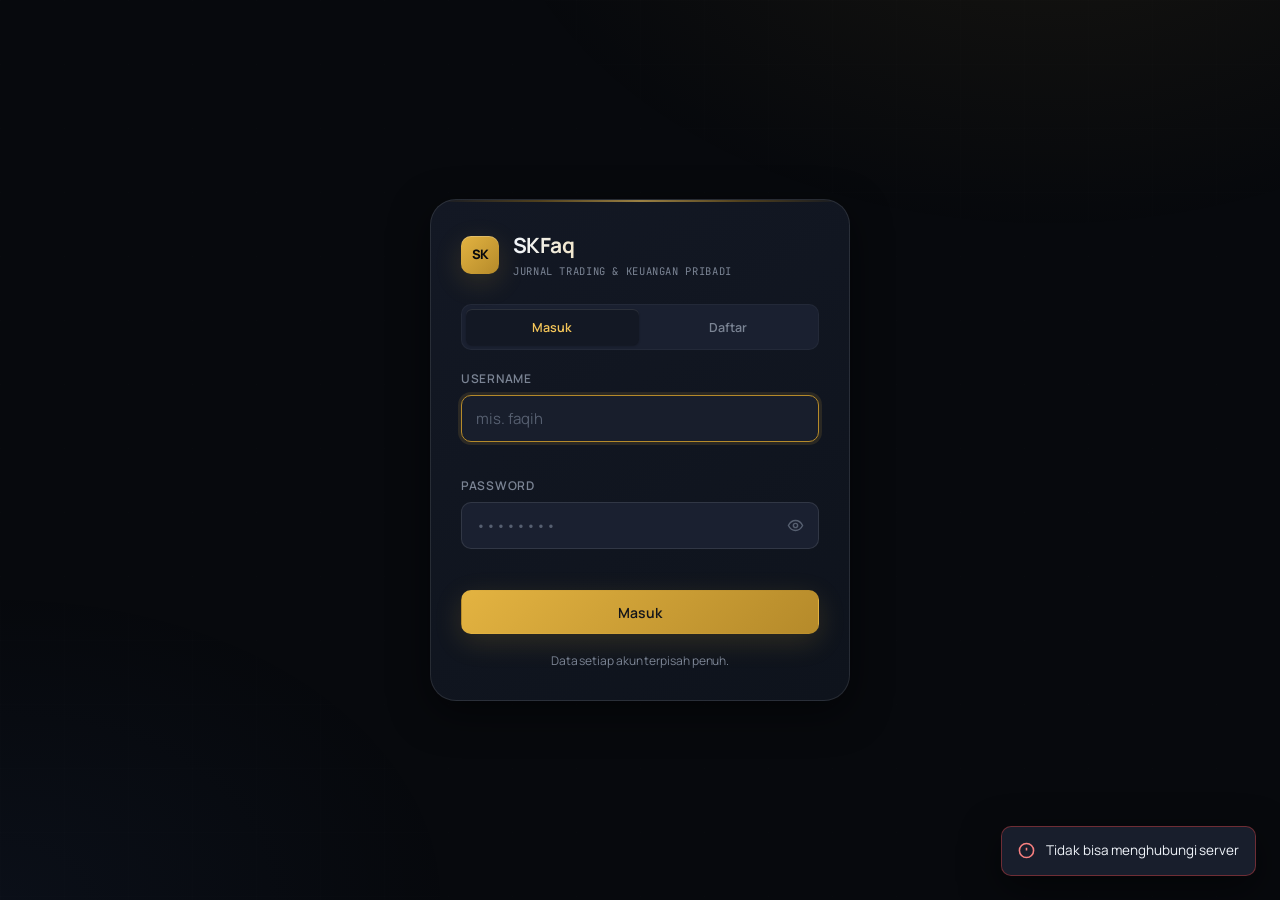
<file: pages/login.html>
<!DOCTYPE html>
<html lang="id">
<head>
<meta charset="UTF-8">
<meta name="viewport" content="width=device-width, initial-scale=1.0, viewport-fit=cover">
<meta name="theme-color" content="#0a0d14">
<title>SKFaq · Masuk</title>
<link rel="preconnect" href="https://fonts.googleapis.com">
<link rel="preconnect" href="https://fonts.gstatic.com" crossorigin>
<link href="https://fonts.googleapis.com/css2?family=Manrope:wght@400;500;600;700;800&family=JetBrains+Mono:wght@400;500;600;700&display=swap" rel="stylesheet">
<link rel="stylesheet" href="./app.css">
</head>
<body>

<div class="auth-wrap">
  <div class="auth-card">
    <div class="auth-head">
      <div class="brand-mark" aria-hidden="true">SK</div>
      <div>
        <div class="auth-title">SKFaq</div>
        <div class="auth-sub">Jurnal Trading &amp; Keuangan Pribadi</div>
      </div>
    </div>

    <div class="holiday-banner" id="setupBanner" style="display:none;margin:0 0 18px;color:var(--gold-bright);background:var(--gold-glow);border-color:var(--gold-deep)">
      <svg width="16" height="16" viewBox="0 0 24 24" fill="none" stroke="currentColor" stroke-width="2" aria-hidden="true">
        <circle cx="12" cy="12" r="10"/><path d="M12 16v-4M12 8h.01"/>
      </svg>
      <span>Belum ada akun di sistem ini. Akun pertama yang didaftarkan menjadi <strong>admin</strong> dan mewarisi seluruh data yang sudah ada.</span>
    </div>

    <div class="tabs" id="authTabs" role="group" aria-label="Pilih aksi" style="margin-bottom:20px">
      <button class="tab active" data-auth="login" type="button" style="flex:1">Masuk</button>
      <button class="tab" data-auth="register" type="button" style="flex:1">Daftar</button>
    </div>

    <form id="authForm" novalidate>
      <div class="field" style="margin-bottom:14px">
        <label for="aUser">Username</label>
        <input class="input" type="text" id="aUser" autocomplete="username" autocapitalize="none"
               spellcheck="false" placeholder="mis. faqih" style="font-family:'Manrope',sans-serif;font-size:15px">
        <span class="field-hint" id="hUser"></span>
      </div>

      <div class="field" style="margin-bottom:14px">
        <label for="aPass">Password</label>
        <div class="input-wrap">
          <input class="input" type="password" id="aPass" autocomplete="current-password"
                 placeholder="••••••••" style="font-family:'Manrope',sans-serif;font-size:15px;padding-right:46px">
          <button type="button" class="pass-toggle" id="passToggle" aria-label="Tampilkan password">
            <svg width="17" height="17" viewBox="0 0 24 24" fill="none" stroke="currentColor" stroke-width="2" aria-hidden="true">
              <path d="M2 12s3.5-7 10-7 10 7 10 7-3.5 7-10 7-10-7-10-7z"/><circle cx="12" cy="12" r="3"/>
            </svg>
          </button>
        </div>
        <span class="field-hint" id="hPass"></span>
      </div>

      <div class="field" id="confirmWrap" style="display:none;margin-bottom:14px">
        <label for="aPass2">Ulangi Password</label>
        <input class="input" type="password" id="aPass2" autocomplete="new-password"
               placeholder="••••••••" style="font-family:'Manrope',sans-serif;font-size:15px">
        <span class="field-hint" id="hPass2"></span>
      </div>

      <button class="btn btn-primary" id="authSubmit" type="submit" style="width:100%;margin-top:6px">
        <span class="spinner" aria-hidden="true"></span><span class="btn-label">Masuk</span>
      </button>
    </form>

    <p class="auth-foot" id="authFoot">Data setiap akun terpisah penuh.</p>
  </div>
</div>

<div class="toasts" id="toasts" role="status" aria-live="polite"></div>

<script>
(function () {
  'use strict';

  const WORKER_URL = 'https://worker-bot.jihadwajib68.workers.dev';
  const API_BASE = (function () {
    try {
      if (location.protocol === 'file:' || !location.host) return WORKER_URL;
      return location.host === new URL(WORKER_URL).host ? '' : WORKER_URL;
    } catch (e) { return WORKER_URL; }
  })();

  const TOKEN_KEY = 'skfaq_token';
  const USER_KEY = 'skfaq_user';
  const $ = (id) => document.getElementById(id);
  let mode = 'login';

  const ICONS = {
    success: '<polyline points="20 6 9 17 4 12"/>',
    error: '<circle cx="12" cy="12" r="10"/><path d="M12 8v4M12 16h.01"/>',
    info: '<circle cx="12" cy="12" r="10"/><path d="M12 16v-4M12 8h.01"/>'
  };

  function escapeHtml(s) {
    return String(s == null ? '' : s).replace(/[&<>"']/g, (c) => (
      { '&': '&amp;', '<': '&lt;', '>': '&gt;', '"': '&quot;', "'": '&#39;' }[c]
    ));
  }

  function toast(msg, type) {
    const kind = type || 'info';
    const el = document.createElement('div');
    el.className = 'toast ' + kind;
    el.innerHTML = '<svg class="toast-icon" width="17" height="17" viewBox="0 0 24 24" fill="none" stroke="currentColor" stroke-width="2.2" aria-hidden="true">' +
      ICONS[kind] + '</svg><span>' + escapeHtml(msg) + '</span>';
    $('toasts').appendChild(el);
    setTimeout(() => { el.classList.add('out'); setTimeout(() => el.remove(), 260); }, 4000);
  }

  async function api(path, body) {
    const res = await fetch(API_BASE + path, {
      method: body ? 'POST' : 'GET',
      cache: 'no-store',
      headers: body ? { 'Content-Type': 'application/json' } : undefined,
      body: body ? JSON.stringify(body) : undefined
    });
    let data = null;
    try { data = await res.json(); } catch (e) { /* noop */ }
    if (!res.ok || (data && data.ok === false)) {
      throw new Error((data && data.error) || ('HTTP ' + res.status));
    }
    return data;
  }

  function setMode(next) {
    mode = next;
    document.querySelectorAll('.tab[data-auth]').forEach((t) => {
      t.classList.toggle('active', t.dataset.auth === next);
    });
    $('confirmWrap').style.display = next === 'register' ? 'flex' : 'none';
    $('authSubmit').querySelector('.btn-label').textContent = next === 'register' ? 'Daftar' : 'Masuk';
    $('aPass').autocomplete = next === 'register' ? 'new-password' : 'current-password';
    $('hPass').textContent = next === 'register' ? 'Minimal 8 karakter.' : '';
    $('hUser').textContent = next === 'register' ? '3–32 karakter: huruf, angka, titik, _ atau -' : '';
    $('authFoot').textContent = next === 'register'
      ? 'Akun baru dimulai dengan data kosong.'
      : 'Data setiap akun terpisah penuh.';
  }

  document.querySelectorAll('.tab[data-auth]').forEach((tab) => {
    tab.addEventListener('click', () => setMode(tab.dataset.auth));
  });

  $('passToggle').addEventListener('click', () => {
    const f = $('aPass');
    f.type = f.type === 'password' ? 'text' : 'password';
    $('passToggle').classList.toggle('on', f.type === 'text');
  });

  $('authForm').addEventListener('submit', async (ev) => {
    ev.preventDefault();

    const username = $('aUser').value.trim().toLowerCase();
    const password = $('aPass').value;

    if (!username) { toast('Username wajib diisi', 'error'); $('aUser').focus(); return; }
    if (!password) { toast('Password wajib diisi', 'error'); $('aPass').focus(); return; }

    if (mode === 'register') {
      if (password.length < 8) { toast('Password minimal 8 karakter', 'error'); $('aPass').focus(); return; }
      if (password !== $('aPass2').value) { toast('Ulangi password belum sama', 'error'); $('aPass2').focus(); return; }
    }

    const btn = $('authSubmit');
    btn.classList.add('loading');
    btn.disabled = true;

    try {
      const path = mode === 'register' ? '/api/auth/register' : '/api/auth/login';
      const data = await api(path, { username, password });

      localStorage.setItem(TOKEN_KEY, data.token);
      localStorage.setItem(USER_KEY, JSON.stringify(data.user));

      if (data.inherited_data) {
        toast('Akun admin dibuat — data lama menjadi milik akun ini', 'success');
      } else {
        toast(mode === 'register' ? 'Akun dibuat, selamat datang' : 'Berhasil masuk', 'success');
      }
      setTimeout(() => location.replace('./index.html'), 600);
    } catch (e) {
      toast(e.message, 'error');
      btn.classList.remove('loading');
      btn.disabled = false;
    }
  });

  // ── Inisialisasi ──
  if (new URLSearchParams(location.search).get('expired')) {
    toast('Sesi berakhir, silakan masuk lagi', 'info');
  }

  api('/api/auth/status').then((d) => {
    if (d && d.needs_setup) {
      $('setupBanner').style.display = 'flex';
      setMode('register');
    }
  }).catch(() => {
    toast('Tidak bisa menghubungi server', 'error');
  });

  $('aUser').focus();
})();
</script>
</body>
</html>
</file>
<file: pages/app.css>
/* SKFaq — stylesheet bersama (jurnal + keuangan) */

  /* ╔══════════════════════════════════════════════════════════╗
     ║  SKFaq — Jurnal Trading Harian                            ║
     ║  Input saldo awal → saldo akhir, per hari kerja           ║
     ╚══════════════════════════════════════════════════════════╝ */

  :root {
    --void: #07090d;
    --bg-base: #0a0d14;
    --bg-elevated: #0e131c;
    --bg-card: #131824;
    --bg-card-hover: #181e2c;
    --bg-input: #1a2030;
    --bg-glass: rgba(19, 24, 36, 0.78);

    --line-faint: rgba(255, 255, 255, 0.04);
    --line-subtle: rgba(255, 255, 255, 0.07);
    --line-base: rgba(255, 255, 255, 0.1);
    --line-strong: rgba(255, 255, 255, 0.16);

    --text-primary: #f0f4fa;
    --text-secondary: #a6aebd;
    --text-tertiary: #7b8494;
    --text-faint: #565f70;

    --gold: #e3b341;
    --gold-bright: #f5c659;
    --gold-dim: #b58a2a;
    --gold-deep: #7a5c1a;
    --gold-glow: rgba(227, 179, 65, 0.18);

    --signature: #6f9cf2;
    --signature-glow: rgba(91, 141, 239, 0.16);

    --green: #10b981;
    --green-bright: #3ddba2;
    --green-bg: rgba(16, 185, 129, 0.12);
    --red: #ef4444;
    --red-bright: #f98080;
    --red-bg: rgba(239, 68, 68, 0.12);
    --amber: #fbbf24;
    --amber-bg: rgba(245, 158, 11, 0.12);
    --violet: #b49cfb;
    --violet-bg: rgba(167, 139, 250, 0.12);

    --shadow-sm: 0 1px 2px rgba(0, 0, 0, .3);
    --shadow-md: 0 4px 14px rgba(0, 0, 0, .4);
    --shadow-lg: 0 12px 38px rgba(0, 0, 0, .5);
    --shadow-gold: 0 8px 28px rgba(227, 179, 65, .16);

    --r-xs: 6px; --r-sm: 10px; --r-md: 14px; --r-lg: 20px; --r-xl: 26px; --r-full: 9999px;

    --ease-out-expo: cubic-bezier(.16, 1, .3, 1);
    --ease-out-quart: cubic-bezier(.25, 1, .5, 1);
    --ease-spring: cubic-bezier(.34, 1.4, .64, 1);
  }

  * { box-sizing: border-box; margin: 0; padding: 0; }
  html { scroll-behavior: smooth; -webkit-text-size-adjust: 100%; }

  body {
    background: var(--void);
    color: var(--text-primary);
    font-family: 'Manrope', system-ui, -apple-system, sans-serif;
    font-size: 16px;
    line-height: 1.5;
    min-height: 100vh;
    overflow-x: hidden;
    -webkit-font-smoothing: antialiased;
    letter-spacing: -.005em;
  }

  body::before {
    content: ''; position: fixed; inset: 0; z-index: 0; pointer-events: none;
    background:
      radial-gradient(ellipse 1100px 760px at 82% -18%, rgba(227,179,65,.08), transparent 52%),
      radial-gradient(ellipse 880px 600px at 0% 100%, rgba(91,141,239,.05), transparent 52%);
    animation: ambient 22s ease-in-out infinite;
  }
  @keyframes ambient {
    0%, 100% { opacity: 1; transform: translate(0,0); }
    50% { opacity: .86; transform: translate(18px,-10px); }
  }
  body::after {
    content: ''; position: fixed; inset: 0; z-index: 0; pointer-events: none; opacity: .55;
    background-image:
      linear-gradient(rgba(255,255,255,.012) 1px, transparent 1px),
      linear-gradient(90deg, rgba(255,255,255,.012) 1px, transparent 1px);
    background-size: 64px 64px;
  }

  .app { position: relative; z-index: 1; min-height: 100vh; display: flex; flex-direction: column; }

  /* ═══ FOCUS / A11Y ═══ */
  :focus-visible {
    outline: 2px solid var(--gold-bright);
    outline-offset: 2px;
    border-radius: var(--r-xs);
  }
  .sr-only {
    position: absolute; width: 1px; height: 1px; padding: 0; margin: -1px;
    overflow: hidden; clip: rect(0,0,0,0); white-space: nowrap; border: 0;
  }

  /* ═══ NAV ═══ */
  .nav {
    background: var(--bg-glass);
    backdrop-filter: blur(20px) saturate(180%);
    -webkit-backdrop-filter: blur(20px) saturate(180%);
    border-bottom: 1px solid var(--line-base);
    padding: 14px 32px;
    display: flex; align-items: center; justify-content: space-between; gap: 12px;
    position: sticky; top: 0; z-index: 60;
  }
  .brand { display: flex; align-items: center; gap: 13px; }
  .brand-mark {
    width: 38px; height: 38px; display: grid; place-items: center;
    background: linear-gradient(135deg, var(--gold) 0%, var(--gold-dim) 100%);
    border-radius: var(--r-sm); font-weight: 800; font-size: 13px; color: var(--void);
    letter-spacing: -.04em; box-shadow: var(--shadow-gold), inset 0 1px 0 rgba(255,255,255,.22);
    transition: transform .4s var(--ease-spring);
  }
  .brand:hover .brand-mark { transform: rotate(-8deg) scale(1.05); }
  .brand-text { display: flex; flex-direction: column; line-height: 1.15; }
  .brand-name {
    font-size: 17px; font-weight: 700; letter-spacing: -.02em;
    background: linear-gradient(90deg, var(--text-primary), var(--gold-bright));
    -webkit-background-clip: text; background-clip: text; -webkit-text-fill-color: transparent;
  }
  .brand-tag {
    font-family: 'JetBrains Mono', monospace; font-size: 10px; font-weight: 500;
    color: var(--text-tertiary); letter-spacing: .1em; text-transform: uppercase;
  }
  .nav-right { display: flex; align-items: center; gap: 10px; }

  .status-pill {
    display: inline-flex; align-items: center; gap: 8px;
    padding: 8px 14px; border-radius: var(--r-full);
    font-family: 'JetBrains Mono', monospace; font-size: 11px; font-weight: 600;
    border: 1px solid; text-transform: uppercase; letter-spacing: .08em;
  }
  .status-pill.live { color: var(--green-bright); border-color: rgba(16,185,129,.32); background: rgba(16,185,129,.07); }
  .status-pill.idle { color: var(--amber); border-color: rgba(245,158,11,.32); background: rgba(245,158,11,.07); }
  .status-pill.off  { color: var(--text-tertiary); border-color: var(--line-base); background: var(--bg-input); }
  .status-pill .dot { width: 7px; height: 7px; border-radius: 50%; background: currentColor; position: relative; }
  .status-pill.live .dot::before {
    content: ''; position: absolute; inset: -3px; border-radius: 50%;
    background: currentColor; opacity: .4; animation: ping 2s var(--ease-out-quart) infinite;
  }
  @keyframes ping { 0% { transform: scale(.6); opacity: .6; } 100% { transform: scale(2.4); opacity: 0; } }

  .icon-btn {
    width: 40px; height: 40px; min-width: 40px; display: grid; place-items: center;
    border-radius: var(--r-sm); border: 1px solid var(--line-base);
    background: var(--bg-card); color: var(--text-secondary); cursor: pointer;
    transition: background .2s, color .2s, border-color .2s, transform .2s var(--ease-out-quart);
  }
  .icon-btn:hover { background: var(--bg-card-hover); color: var(--text-primary); border-color: var(--line-strong); transform: translateY(-1px); }
  .icon-btn:active { transform: translateY(0); }

  /* ═══ MAIN ═══ */
  .main { max-width: 1480px; width: 100%; margin: 0 auto; padding: 36px 32px 72px; flex: 1; }
  .page-head {
    display: flex; align-items: flex-end; justify-content: space-between;
    gap: 20px; flex-wrap: wrap; margin-bottom: 26px;
  }
  .page-head h1 {
    font-size: clamp(26px, 4vw, 38px); font-weight: 700; letter-spacing: -.03em;
    line-height: 1.1; margin-bottom: 6px;
    background: linear-gradient(135deg, var(--text-primary), var(--text-secondary));
    -webkit-background-clip: text; background-clip: text; -webkit-text-fill-color: transparent;
  }
  .page-head p { font-size: 15px; color: var(--text-secondary); }

  .btn {
    display: inline-flex; align-items: center; justify-content: center; gap: 8px;
    min-height: 44px; padding: 11px 18px; border-radius: var(--r-sm);
    font-family: inherit; font-size: 14px; font-weight: 600; cursor: pointer;
    border: 1px solid var(--line-base); background: var(--bg-card); color: var(--text-secondary);
    transition: background .2s, color .2s, border-color .2s, transform .2s var(--ease-out-quart), box-shadow .2s;
  }
  .btn:hover:not(:disabled) { background: var(--bg-card-hover); color: var(--text-primary); border-color: var(--line-strong); transform: translateY(-1px); }
  .btn:active:not(:disabled) { transform: translateY(0); }
  .btn:disabled { opacity: .5; cursor: not-allowed; }
  .btn-primary {
    background: linear-gradient(135deg, var(--gold) 0%, var(--gold-dim) 100%);
    color: #12141a; border-color: transparent; box-shadow: var(--shadow-gold);
  }
  .btn-primary:hover:not(:disabled) { background: linear-gradient(135deg, var(--gold-bright), var(--gold)); color: #12141a; }
  .btn-danger { color: var(--red-bright); border-color: rgba(239,68,68,.3); background: var(--red-bg); }
  .btn-danger:hover:not(:disabled) { background: rgba(239,68,68,.2); color: var(--red-bright); }
  .btn .spinner { display: none; width: 15px; height: 15px; border-radius: 50%;
    border: 2px solid rgba(0,0,0,.25); border-top-color: #12141a; animation: spin .7s linear infinite; }
  .btn.loading .spinner { display: block; }
  .btn.loading .btn-label { opacity: .7; }
  @keyframes spin { to { transform: rotate(360deg); } }

  /* ═══ HERO ═══ */
  .hero {
    background: linear-gradient(135deg, var(--bg-card), var(--bg-elevated));
    border: 1px solid var(--line-subtle); border-radius: var(--r-xl);
    padding: 32px; margin-bottom: 22px; position: relative; overflow: hidden;
    box-shadow: var(--shadow-md), inset 0 1px 0 var(--line-faint);
  }
  .hero::before {
    content: ''; position: absolute; top: -55%; right: -18%; width: 580px; height: 580px;
    background: radial-gradient(circle, var(--gold-glow), transparent 62%);
    pointer-events: none; animation: orb 14s ease-in-out infinite;
  }
  .hero::after {
    content: ''; position: absolute; bottom: -34%; left: -10%; width: 400px; height: 400px;
    background: radial-gradient(circle, var(--signature-glow), transparent 62%);
    pointer-events: none; animation: orb 18s ease-in-out infinite reverse;
  }
  @keyframes orb {
    0%, 100% { transform: translate(0,0) scale(1); }
    50% { transform: translate(-28px,28px) scale(1.1); }
  }
  .hero-grid {
    display: grid; grid-template-columns: 1.55fr 1fr 1fr; gap: 34px;
    position: relative; z-index: 1;
  }
  .hero-block { display: flex; flex-direction: column; gap: 9px; }
  .hero-block.primary { border-right: 1px solid var(--line-base); padding-right: 34px; }
  .hero-label {
    display: flex; align-items: center; gap: 8px; font-size: 12px; color: var(--text-tertiary);
    font-weight: 600; text-transform: uppercase; letter-spacing: .08em;
  }
  .hero-label svg { width: 14px; height: 14px; opacity: .75; }
  .hero-value {
    font-size: clamp(34px, 5vw, 54px); font-weight: 700; letter-spacing: -.04em;
    line-height: 1; font-variant-numeric: tabular-nums; color: var(--text-primary);
  }
  .hero-block.primary .hero-value {
    background: linear-gradient(135deg, var(--gold-bright) 0%, var(--gold) 52%, var(--gold-dim) 100%);
    -webkit-background-clip: text; background-clip: text; -webkit-text-fill-color: transparent;
  }
  .hero-cur {
    font-size: .42em; font-weight: 600; color: var(--text-tertiary); margin-right: 6px;
    -webkit-text-fill-color: var(--text-tertiary); vertical-align: .12em;
  }
  .hero-meta {
    display: flex; align-items: center; gap: 8px; margin-top: 4px;
    font-family: 'JetBrains Mono', monospace; font-size: 13px; font-weight: 500;
    color: var(--text-secondary);
  }
  .hero-meta.up { color: var(--green-bright); }
  .hero-meta.down { color: var(--red-bright); }
  .meta-badge {
    display: inline-grid; place-items: center; width: 22px; height: 22px;
    border-radius: var(--r-xs); font-size: 12px; font-weight: 700;
  }
  .hero-meta.up .meta-badge { background: var(--green-bg); }
  .hero-meta.down .meta-badge { background: var(--red-bg); }

  /* ═══ STATS ═══ */
  .stats {
    display: grid; grid-template-columns: repeat(auto-fit, minmax(215px, 1fr));
    gap: 14px; margin-bottom: 30px;
  }
  .stat {
    background: var(--bg-card); border: 1px solid var(--line-subtle);
    border-radius: var(--r-md); padding: 20px; position: relative; overflow: hidden;
    transition: background .25s, border-color .25s, transform .25s var(--ease-out-quart), box-shadow .25s;
  }
  .stat::before {
    content: ''; position: absolute; top: 0; left: 0; right: 0; height: 1px; opacity: 0;
    background: linear-gradient(90deg, transparent, var(--line-strong), transparent);
    transition: opacity .25s;
  }
  .stat:hover { background: var(--bg-card-hover); border-color: var(--line-base); transform: translateY(-2px); box-shadow: var(--shadow-md); }
  .stat:hover::before { opacity: 1; }
  .stat-icon {
    width: 38px; height: 38px; border-radius: var(--r-sm); display: grid; place-items: center;
    margin-bottom: 14px; background: var(--bg-input); color: var(--text-secondary);
    transition: transform .3s var(--ease-spring);
  }
  .stat:hover .stat-icon { transform: scale(1.08); }
  .stat-icon svg { width: 19px; height: 19px; }
  .stat.green .stat-icon  { background: var(--green-bg);  color: var(--green-bright); }
  .stat.red .stat-icon    { background: var(--red-bg);    color: var(--red-bright); }
  .stat.amber .stat-icon  { background: var(--amber-bg);  color: var(--amber); }
  .stat.gold .stat-icon   { background: var(--gold-glow); color: var(--gold-bright); }
  .stat.blue .stat-icon   { background: var(--signature-glow); color: var(--signature); }
  .stat.violet .stat-icon { background: var(--violet-bg); color: var(--violet); }
  .stat-label {
    font-size: 12px; color: var(--text-tertiary); font-weight: 600; margin-bottom: 7px;
    text-transform: uppercase; letter-spacing: .06em;
  }
  .stat-value {
    font-size: 26px; font-weight: 700; letter-spacing: -.025em; line-height: 1.05;
    margin-bottom: 6px; font-variant-numeric: tabular-nums;
  }
  .stat-meta { font-family: 'JetBrains Mono', monospace; font-size: 11px; color: var(--text-tertiary); }

  /* ═══ CARD / PANEL ═══ */
  .panel {
    background: var(--bg-card); border: 1px solid var(--line-subtle);
    border-radius: var(--r-md); overflow: hidden; transition: border-color .3s;
  }
  .panel:hover { border-color: var(--line-base); }
  .panel-head {
    padding: 18px 22px; border-bottom: 1px solid var(--line-faint);
    display: flex; align-items: center; justify-content: space-between; gap: 14px; flex-wrap: wrap;
  }
  .panel-title {
    font-size: 15px; font-weight: 700; letter-spacing: -.015em;
    display: flex; align-items: center; gap: 9px;
  }
  .panel-title-dot { width: 6px; height: 6px; border-radius: 50%; background: var(--gold); }
  .panel-meta { font-family: 'JetBrains Mono', monospace; font-size: 11px; color: var(--text-tertiary); letter-spacing: .04em; }

  /* ═══ FORM INPUT HARIAN ═══ */
  .entry-card {
    background: linear-gradient(150deg, var(--bg-card), var(--bg-elevated));
    border: 1px solid var(--line-base); border-radius: var(--r-lg);
    margin-bottom: 30px; overflow: hidden; box-shadow: var(--shadow-md);
    position: relative;
  }
  .entry-card::before {
    content: ''; position: absolute; top: 0; left: 0; right: 0; height: 2px;
    background: linear-gradient(90deg, transparent, var(--gold-deep) 26%, var(--gold-bright) 50%, var(--gold-deep) 74%, transparent);
    opacity: .55;
  }
  .entry-head {
    padding: 20px 24px 0; display: flex; align-items: center; justify-content: space-between; gap: 12px; flex-wrap: wrap;
  }
  .entry-head h2 { font-size: 17px; font-weight: 700; letter-spacing: -.02em; display: flex; align-items: center; gap: 9px; }
  .edit-flag {
    display: none; align-items: center; gap: 6px; padding: 5px 11px; border-radius: var(--r-full);
    font-family: 'JetBrains Mono', monospace; font-size: 10px; font-weight: 700;
    text-transform: uppercase; letter-spacing: .08em;
    color: var(--signature); background: var(--signature-glow); border: 1px solid rgba(91,141,239,.3);
  }
  .edit-flag.show { display: inline-flex; }

  .form-grid {
    padding: 18px 24px 4px; display: grid; gap: 16px;
    grid-template-columns: 1fr 1fr 1fr 1.25fr;
  }
  .field { display: flex; flex-direction: column; gap: 7px; min-width: 0; }
  .field label {
    font-size: 12px; font-weight: 600; color: var(--text-tertiary);
    text-transform: uppercase; letter-spacing: .06em;
  }
  .input-wrap { position: relative; display: flex; align-items: center; }
  .input-prefix {
    position: absolute; left: 14px; font-family: 'JetBrains Mono', monospace;
    font-size: 13px; color: var(--text-faint); pointer-events: none;
  }
  .input {
    width: 100%; min-height: 46px; padding: 12px 14px;
    background: var(--bg-input); border: 1px solid var(--line-base); border-radius: var(--r-sm);
    color: var(--text-primary); font-family: 'JetBrains Mono', monospace; font-size: 15px;
    font-variant-numeric: tabular-nums;
    transition: border-color .2s, background .2s, box-shadow .2s;
  }
  .input.has-prefix { padding-left: 32px; }
  .input::placeholder { color: var(--text-faint); }
  .input:hover { border-color: var(--line-strong); }
  .input:focus { outline: none; border-color: var(--gold-dim); background: var(--bg-card-hover); box-shadow: 0 0 0 3px rgba(227,179,65,.12); }
  .input:focus-visible { outline: none; }
  .input.invalid { border-color: rgba(239,68,68,.55); box-shadow: 0 0 0 3px rgba(239,68,68,.1); }
  .input[type="date"] { font-family: 'JetBrains Mono', monospace; color-scheme: dark; }
  .field-hint {
    font-family: 'JetBrains Mono', monospace; font-size: 10.5px; color: var(--text-faint);
    min-height: 14px; letter-spacing: .02em;
  }
  .field-hint.warn { color: var(--amber); }
  .field-hint.danger { color: var(--red-bright); }
  .field-hint.ok { color: var(--green-bright); }

  .entry-foot {
    padding: 8px 24px 22px; display: flex; align-items: center; justify-content: space-between;
    gap: 16px; flex-wrap: wrap;
  }
  .foot-left { display: flex; align-items: center; gap: 18px; flex-wrap: wrap; }
  .checkbox {
    display: inline-flex; align-items: center; gap: 9px; cursor: pointer;
    font-size: 13px; color: var(--text-secondary); min-height: 44px;
  }
  .checkbox input { width: 18px; height: 18px; accent-color: var(--gold); cursor: pointer; }
  .foot-actions { display: flex; gap: 10px; flex-wrap: wrap; }

  /* Preview P/L live */
  .preview {
    display: flex; align-items: center; gap: 14px; flex-wrap: wrap;
    padding: 12px 16px; border-radius: var(--r-sm);
    background: var(--bg-input); border: 1px solid var(--line-faint);
    transition: border-color .3s, background .3s;
  }
  .preview.up { border-color: rgba(16,185,129,.28); background: rgba(16,185,129,.07); }
  .preview.down { border-color: rgba(239,68,68,.28); background: rgba(239,68,68,.07); }
  .preview-item { display: flex; flex-direction: column; gap: 2px; }
  .preview-k {
    font-size: 10px; text-transform: uppercase; letter-spacing: .08em;
    color: var(--text-tertiary); font-weight: 600;
  }
  .preview-v {
    font-family: 'JetBrains Mono', monospace; font-size: 16px; font-weight: 700;
    font-variant-numeric: tabular-nums;
  }
  .preview-sep { width: 1px; align-self: stretch; background: var(--line-base); }

  .holiday-banner {
    display: none; align-items: flex-start; gap: 10px; margin: 0 24px 4px;
    padding: 12px 15px; border-radius: var(--r-sm);
    background: var(--amber-bg); border: 1px solid rgba(245,158,11,.28);
    color: var(--amber); font-size: 13px; line-height: 1.45;
  }
  .holiday-banner.show { display: flex; animation: slide-in .3s var(--ease-out-quart); }
  .holiday-banner svg { flex-shrink: 0; margin-top: 2px; }
  @keyframes slide-in { from { opacity: 0; transform: translateY(-6px); } to { opacity: 1; transform: none; } }

  /* ═══ CHART ═══ */
  .chart-card {
    background: var(--bg-card); border: 1px solid var(--line-subtle);
    border-radius: var(--r-md); padding: 24px; margin-bottom: 24px;
    position: relative; overflow: hidden;
  }
  .chart-card::before {
    content: ''; position: absolute; top: 0; left: 0; right: 0; height: 1px; opacity: .4;
    background: linear-gradient(90deg, transparent, var(--gold-deep) 30%, var(--gold-bright) 50%, var(--gold-deep) 70%, transparent);
  }
  .chart-head {
    display: flex; justify-content: space-between; align-items: flex-start;
    margin-bottom: 22px; flex-wrap: wrap; gap: 14px;
  }
  .chart-title h3 { font-size: 17px; font-weight: 700; letter-spacing: -.015em; }
  .chart-title p { font-family: 'JetBrains Mono', monospace; font-size: 11px; color: var(--text-tertiary); margin-top: 3px; }
  .chart-controls { display: flex; gap: 8px; flex-wrap: wrap; }
  .tabs {
    display: flex; gap: 3px; background: var(--bg-input); padding: 4px;
    border-radius: var(--r-sm); border: 1px solid var(--line-faint);
  }
  .tab {
    min-height: 36px; padding: 8px 14px; border: none; background: transparent;
    border-radius: var(--r-xs); font-family: inherit; font-size: 12.5px; font-weight: 600;
    color: var(--text-tertiary); cursor: pointer; transition: background .2s, color .2s, box-shadow .2s;
  }
  .tab.active { background: var(--bg-card); color: var(--gold-bright); box-shadow: var(--shadow-sm), inset 0 1px 0 var(--line-base); }
  .tab:hover:not(.active) { color: var(--text-secondary); }
  .chart-canvas { position: relative; height: 340px; }

  /* ═══ DUO ═══ */
  .duo { display: grid; grid-template-columns: 1.35fr 1fr; gap: 22px; margin-bottom: 24px; }

  /* ═══ KALENDER ═══ */
  .cal-nav { display: flex; align-items: center; gap: 6px; }
  .cal-month {
    font-family: 'JetBrains Mono', monospace; font-size: 12px; font-weight: 600;
    color: var(--text-secondary); min-width: 96px; text-align: center; letter-spacing: .04em;
  }
  .cal-body { padding: 18px 22px 22px; }
  .cal-grid { display: grid; grid-template-columns: repeat(7, 1fr); gap: 7px; }
  .cal-dow {
    text-align: center; font-size: 10px; font-weight: 700; color: var(--text-faint);
    text-transform: uppercase; letter-spacing: .08em; padding-bottom: 6px;
  }
  .cal-dow.we { color: var(--text-tertiary); opacity: .6; }
  .cal-cell {
    position: relative; aspect-ratio: 1 / 1; min-height: 44px; border-radius: var(--r-sm);
    border: 1px solid var(--line-faint); background: var(--bg-input);
    display: flex; flex-direction: column; align-items: center; justify-content: center; gap: 2px;
    cursor: pointer; padding: 2px; overflow: hidden;
    transition: transform .2s var(--ease-out-quart), border-color .2s, background .2s;
    opacity: 0; animation: cell-in .3s var(--ease-out-quart) forwards;
  }
  @keyframes cell-in { from { opacity: 0; transform: scale(.9); } to { opacity: 1; transform: scale(1); } }
  .cal-cell:hover { transform: translateY(-2px) scale(1.04); border-color: var(--line-strong); z-index: 2; }
  .cal-cell.blank { background: transparent; border-color: transparent; cursor: default; animation: none; opacity: 1; }
  .cal-cell.blank:hover { transform: none; }
  .cal-cell.weekend { background: repeating-linear-gradient(135deg, rgba(255,255,255,.02) 0 5px, transparent 5px 10px); cursor: not-allowed; }
  .cal-cell.weekend .cal-day { color: var(--text-faint); }
  .cal-cell.future { opacity: .45; }
  .cal-cell.today { border-color: var(--gold); box-shadow: 0 0 0 1px var(--gold-deep), 0 0 16px rgba(227,179,65,.18); }
  .cal-cell.win { background: rgba(16,185,129,calc(.1 + var(--a) * .45)); border-color: rgba(16,185,129,.3); }
  .cal-cell.loss { background: rgba(239,68,68,calc(.1 + var(--a) * .45)); border-color: rgba(239,68,68,.3); }
  .cal-cell.flat { background: var(--bg-card-hover); border-color: var(--line-base); }
  .cal-day { font-size: 12px; font-weight: 600; color: var(--text-secondary); font-variant-numeric: tabular-nums; line-height: 1; }
  .cal-cell.win .cal-day, .cal-cell.loss .cal-day { color: var(--text-primary); }
  .cal-pnl {
    font-family: 'JetBrains Mono', monospace; font-size: 9px; font-weight: 600;
    line-height: 1; white-space: nowrap; max-width: 100%; overflow: hidden; text-overflow: ellipsis;
  }
  .cal-cell.win .cal-pnl { color: var(--green-bright); }
  .cal-cell.loss .cal-pnl { color: var(--red-bright); }
  .cal-legend {
    display: flex; align-items: center; gap: 16px; flex-wrap: wrap;
    margin-top: 16px; padding-top: 14px; border-top: 1px solid var(--line-faint);
    font-family: 'JetBrains Mono', monospace; font-size: 10.5px; color: var(--text-tertiary);
  }
  .legend-item { display: inline-flex; align-items: center; gap: 6px; }
  .legend-swatch { width: 11px; height: 11px; border-radius: 3px; border: 1px solid var(--line-base); }
  .legend-swatch.win { background: rgba(16,185,129,.42); border-color: rgba(16,185,129,.4); }
  .legend-swatch.loss { background: rgba(239,68,68,.42); border-color: rgba(239,68,68,.4); }
  .legend-swatch.we { background: repeating-linear-gradient(135deg, rgba(255,255,255,.09) 0 4px, transparent 4px 8px); }

  /* ═══ REKAP BULANAN ═══ */
  .months { padding: 16px 22px 20px; display: flex; flex-direction: column; gap: 15px; }
  .month-row { display: grid; grid-template-columns: 84px 1fr auto; gap: 14px; align-items: center; }
  .month-name { font-size: 13.5px; font-weight: 700; letter-spacing: -.01em; }
  .month-sub { font-family: 'JetBrains Mono', monospace; font-size: 10px; color: var(--text-tertiary); margin-top: 2px; }
  .month-bar { height: 8px; background: var(--bg-input); border-radius: var(--r-full); overflow: hidden; position: relative; }
  .month-fill {
    height: 100%; border-radius: var(--r-full); width: 0;
    background: linear-gradient(90deg, var(--gold-dim), var(--gold-bright));
    transition: width 1.1s var(--ease-out-expo); position: relative; overflow: hidden;
  }
  .month-fill.neg { background: linear-gradient(90deg, #b1343a, var(--red-bright)); }
  .month-fill::after {
    content: ''; position: absolute; inset: 0;
    background: linear-gradient(90deg, transparent, rgba(255,255,255,.28), transparent);
    animation: shimmer 2.6s ease-in-out infinite;
  }
  @keyframes shimmer { 0% { transform: translateX(-100%); } 100% { transform: translateX(100%); } }
  .month-stats { text-align: right; min-width: 92px; }
  .month-pnl { font-family: 'JetBrains Mono', monospace; font-size: 15px; font-weight: 700; font-variant-numeric: tabular-nums; line-height: 1.1; }
  .month-pct { font-family: 'JetBrains Mono', monospace; font-size: 10.5px; color: var(--text-tertiary); margin-top: 3px; }

  /* ═══ TABEL ═══ */
  .scroll-x { overflow-x: auto; -webkit-overflow-scrolling: touch; }
  .table { width: 100%; border-collapse: collapse; font-size: 13.5px; }
  .table thead th {
    padding: 13px 20px; text-align: left; font-size: 10px; font-weight: 700;
    color: var(--text-tertiary); text-transform: uppercase; letter-spacing: .1em;
    background: var(--bg-elevated); border-bottom: 1px solid var(--line-faint); white-space: nowrap;
  }
  .table thead th.right { text-align: right; }
  .table tbody td {
    padding: 14px 20px; border-bottom: 1px solid var(--line-faint);
    vertical-align: middle; white-space: nowrap;
  }
  .table tbody td.right { text-align: right; font-family: 'JetBrains Mono', monospace; font-variant-numeric: tabular-nums; }
  .table tbody tr { transition: background .2s; }
  .table tbody tr:hover { background: var(--bg-card-hover); }
  .table tbody tr:last-child td { border-bottom: none; }
  .cell-date { font-family: 'JetBrains Mono', monospace; font-size: 12.5px; font-weight: 600; }
  .cell-dow { font-size: 11px; color: var(--text-tertiary); margin-top: 2px; }
  .cell-note {
    color: var(--text-tertiary); font-size: 12.5px; max-width: 220px;
    overflow: hidden; text-overflow: ellipsis; white-space: nowrap;
  }
  .row-actions { display: flex; gap: 6px; justify-content: flex-end; }
  .mini-btn {
    width: 34px; height: 34px; display: grid; place-items: center; border-radius: var(--r-xs);
    border: 1px solid var(--line-base); background: var(--bg-input); color: var(--text-tertiary);
    cursor: pointer; transition: color .2s, background .2s, border-color .2s;
  }
  .mini-btn:hover { color: var(--text-primary); background: var(--bg-card-hover); border-color: var(--line-strong); }
  .mini-btn.danger:hover { color: var(--red-bright); border-color: rgba(239,68,68,.4); background: var(--red-bg); }

  .pill {
    display: inline-flex; align-items: center; gap: 5px; padding: 4px 10px;
    border-radius: var(--r-xs); border: 1px solid;
    font-family: 'JetBrains Mono', monospace; font-size: 10px; font-weight: 700;
    letter-spacing: .06em; text-transform: uppercase; white-space: nowrap;
  }
  .pill-win { color: var(--green-bright); border-color: rgba(16,185,129,.32); background: var(--green-bg); }
  .pill-win::before { content: '↗'; font-size: 12px; }
  .pill-loss { color: var(--red-bright); border-color: rgba(239,68,68,.32); background: var(--red-bg); }
  .pill-loss::before { content: '↘'; font-size: 12px; }
  .pill-flat { color: var(--text-tertiary); border-color: var(--line-base); background: var(--bg-input); }
  .pill-flat::before { content: '—'; }
  .pill-we { color: var(--amber); border-color: rgba(245,158,11,.3); background: var(--amber-bg); }

  /* ═══ EMPTY / SKELETON ═══ */
  .empty { padding: 60px 24px; text-align: center; }
  .empty-icon {
    width: 54px; height: 54px; margin: 0 auto 18px; border-radius: var(--r-md);
    background: var(--bg-input); border: 1px solid var(--line-faint);
    display: grid; place-items: center; color: var(--text-faint);
  }
  .empty-title { font-size: 15px; font-weight: 600; color: var(--text-secondary); margin-bottom: 5px; }
  .empty-sub { font-family: 'JetBrains Mono', monospace; font-size: 11px; color: var(--text-tertiary); }

  .skel {
    background: linear-gradient(90deg, var(--bg-card) 0%, var(--bg-card-hover) 50%, var(--bg-card) 100%);
    background-size: 200% 100%; animation: skel 1.5s infinite;
    border-radius: var(--r-xs); color: transparent !important;
  }
  @keyframes skel { 0% { background-position: 200% 0; } 100% { background-position: -200% 0; } }

  /* ═══ TOAST ═══ */
  .toasts {
    position: fixed; bottom: 24px; right: 24px; z-index: 200;
    display: flex; flex-direction: column; gap: 10px; max-width: min(380px, calc(100vw - 32px));
  }
  .toast {
    display: flex; align-items: flex-start; gap: 11px; padding: 14px 16px;
    border-radius: var(--r-sm); background: var(--bg-card-hover);
    border: 1px solid var(--line-strong); box-shadow: var(--shadow-lg);
    font-size: 13.5px; line-height: 1.45; color: var(--text-primary);
    animation: toast-in .35s var(--ease-spring);
  }
  .toast.out { animation: toast-out .25s var(--ease-out-quart) forwards; }
  .toast.success { border-color: rgba(16,185,129,.4); }
  .toast.success .toast-icon { color: var(--green-bright); }
  .toast.error { border-color: rgba(239,68,68,.4); }
  .toast.error .toast-icon { color: var(--red-bright); }
  .toast.info .toast-icon { color: var(--signature); }
  .toast-icon { flex-shrink: 0; margin-top: 1px; }
  @keyframes toast-in { from { opacity: 0; transform: translateX(24px) scale(.96); } to { opacity: 1; transform: none; } }
  @keyframes toast-out { to { opacity: 0; transform: translateX(24px) scale(.96); } }

  /* ═══ MODAL ═══ */
  .overlay {
    position: fixed; inset: 0; z-index: 150; display: none; place-items: center; padding: 20px;
    background: rgba(4,6,10,.72); backdrop-filter: blur(6px); -webkit-backdrop-filter: blur(6px);
  }
  .overlay.show { display: grid; animation: fade-in .2s ease-out; }
  @keyframes fade-in { from { opacity: 0; } to { opacity: 1; } }
  .modal {
    width: 100%; max-width: 420px; background: var(--bg-card);
    border: 1px solid var(--line-strong); border-radius: var(--r-lg);
    box-shadow: var(--shadow-lg); overflow: hidden;
    animation: modal-in .3s var(--ease-spring);
  }
  @keyframes modal-in { from { opacity: 0; transform: translateY(14px) scale(.97); } to { opacity: 1; transform: none; } }
  .modal-head { padding: 20px 22px 0; }
  .modal-head h3 { font-size: 17px; font-weight: 700; letter-spacing: -.02em; }
  .modal-head p { font-size: 13.5px; color: var(--text-secondary); margin-top: 6px; line-height: 1.5; }
  .modal-body { padding: 18px 22px 0; display: flex; flex-direction: column; gap: 14px; }
  .modal-foot { padding: 20px 22px; display: flex; justify-content: flex-end; gap: 10px; flex-wrap: wrap; }

  /* ═══ FOOTER ═══ */
  .footer { margin-top: 56px; padding: 28px 0 12px; border-top: 1px solid var(--line-subtle); text-align: center; }
  .footer-mark {
    display: inline-flex; align-items: center; gap: 8px;
    font-family: 'JetBrains Mono', monospace; font-size: 11px; color: var(--text-tertiary);
    letter-spacing: .1em; text-transform: uppercase;
  }
  .footer-mark::before, .footer-mark::after { content: ''; width: 24px; height: 1px; background: var(--line-base); }

  /* ═══ UTIL ═══ */
  .mono { font-family: 'JetBrains Mono', monospace; }
  .text-green { color: var(--green-bright); }
  .text-red { color: var(--red-bright); }
  .text-sec { color: var(--text-secondary); }
  .text-ter { color: var(--text-tertiary); }
  .text-gold { color: var(--gold-bright); }

  ::-webkit-scrollbar { width: 10px; height: 10px; }
  ::-webkit-scrollbar-track { background: var(--void); }
  ::-webkit-scrollbar-thumb { background: var(--line-base); border-radius: var(--r-full); border: 2px solid var(--void); }
  ::-webkit-scrollbar-thumb:hover { background: var(--line-strong); }

  .reveal { opacity: 0; transform: translateY(14px); animation: reveal .6s var(--ease-out-expo) forwards; }
  .reveal:nth-child(1) { animation-delay: .04s; }
  .reveal:nth-child(2) { animation-delay: .08s; }
  .reveal:nth-child(3) { animation-delay: .12s; }
  .reveal:nth-child(4) { animation-delay: .16s; }
  .reveal:nth-child(5) { animation-delay: .2s; }
  .reveal:nth-child(6) { animation-delay: .24s; }
  .reveal:nth-child(7) { animation-delay: .28s; }
  .reveal:nth-child(8) { animation-delay: .32s; }
  @keyframes reveal { to { opacity: 1; transform: none; } }

  /* ═══ RESPONSIVE ═══ */
  @media (max-width: 1180px) {
    .duo { grid-template-columns: 1fr; }
    .form-grid { grid-template-columns: 1fr 1fr; }
  }
  @media (max-width: 1024px) {
    .hero-grid { grid-template-columns: 1fr 1fr; gap: 26px; }
    .hero-block.primary { grid-column: 1 / -1; border-right: none; padding-right: 0; padding-bottom: 22px; border-bottom: 1px solid var(--line-base); }
  }
  @media (max-width: 768px) {
    .nav { padding: 12px 16px; }
    .main { padding: 22px 16px 56px; }
    .brand-tag { display: none; }
    .hero { padding: 22px; border-radius: var(--r-lg); }
    .hero-grid { grid-template-columns: 1fr 1fr; gap: 20px; }
    .form-grid { grid-template-columns: 1fr; padding: 16px 18px 4px; }
    .entry-head, .holiday-banner { padding-left: 18px; padding-right: 18px; margin-left: 0; margin-right: 0; }
    .holiday-banner { margin: 0 18px 4px; }
    .entry-foot { padding: 8px 18px 20px; }
    .foot-actions { width: 100%; }
    .foot-actions .btn { flex: 1; }
    .chart-canvas { height: 260px; }
    .chart-card, .cal-body, .months { padding: 18px; }
    .table thead th, .table tbody td { padding: 12px 14px; }
    .toasts { right: 16px; left: 16px; bottom: 16px; max-width: none; }
    .cal-grid { gap: 5px; }
    .cal-pnl { display: none; }
  }

  @media (prefers-reduced-motion: reduce) {
    *, *::before, *::after {
      animation-duration: .001ms !important;
      animation-iteration-count: 1 !important;
      transition-duration: .001ms !important;
      scroll-behavior: auto !important;
    }
    .reveal, .cal-cell { opacity: 1; transform: none; }
  }

/* ╔══════════════════════════════════════════════════════════╗
   ║  NAVIGASI ANTAR HALAMAN                                   ║
   ╚══════════════════════════════════════════════════════════╝ */
.page-tabs {
  display: flex; gap: 3px; margin-left: 22px; padding: 4px;
  background: var(--bg-input); border: 1px solid var(--line-faint); border-radius: var(--r-sm);
}
.page-tab {
  display: inline-flex; align-items: center; gap: 7px;
  min-height: 36px; padding: 8px 15px; border-radius: var(--r-xs);
  font-size: 13px; font-weight: 600; color: var(--text-tertiary);
  text-decoration: none; white-space: nowrap;
  transition: background .2s, color .2s, box-shadow .2s;
}
.page-tab svg { width: 15px; height: 15px; }
.page-tab:hover { color: var(--text-secondary); }
.page-tab.active {
  background: var(--bg-card); color: var(--gold-bright);
  box-shadow: var(--shadow-sm), inset 0 1px 0 var(--line-base);
}
@media (max-width: 860px) {
  .page-tabs { margin-left: 10px; }
  .page-tab { padding: 8px 11px; }
  .page-tab span { display: none; }
  .page-tab svg { width: 17px; height: 17px; }
}

/* ╔══════════════════════════════════════════════════════════╗
   ║  HALAMAN KEUANGAN                                         ║
   ╚══════════════════════════════════════════════════════════╝ */

/* ═══ PEMILIH BULAN ═══ */
.month-picker {
  display: flex; align-items: center; gap: 8px; flex-wrap: wrap;
}
.month-label {
  font-size: 15px; font-weight: 700; letter-spacing: -.015em;
  min-width: 132px; text-align: center; font-variant-numeric: tabular-nums;
}
.month-label small { display: block; font-family: 'JetBrains Mono', monospace; font-size: 10px; color: var(--text-tertiary); font-weight: 500; letter-spacing: .06em; text-transform: uppercase; margin-top: 2px; }

/* ═══ BAR ALOKASI ═══ */
.alloc-bar {
  display: flex; height: 16px; border-radius: var(--r-full); overflow: hidden;
  background: var(--bg-input); border: 1px solid var(--line-faint); margin-bottom: 14px;
}
.alloc-seg {
  height: 100%; width: 0; transition: width 1.1s var(--ease-out-expo);
  position: relative; overflow: hidden;
}
.alloc-seg::after {
  content: ''; position: absolute; inset: 0;
  background: linear-gradient(90deg, transparent, rgba(255,255,255,.22), transparent);
  animation: shimmer 3s ease-in-out infinite;
}
.alloc-seg.debt   { background: linear-gradient(90deg, #8b4ad8, var(--violet)); }
.alloc-seg.fixed  { background: linear-gradient(90deg, #b1663a, var(--amber)); }
.alloc-seg.var    { background: linear-gradient(90deg, #3a6fb1, var(--signature)); }
.alloc-seg.buffer { background: linear-gradient(90deg, var(--gold-dim), var(--gold-bright)); }
.alloc-seg.over   { background: linear-gradient(90deg, #b1343a, var(--red-bright)); }

.alloc-legend { display: flex; flex-wrap: wrap; gap: 14px 20px; }
.alloc-item { display: flex; align-items: center; gap: 9px; }
.alloc-swatch { width: 10px; height: 10px; border-radius: 3px; flex-shrink: 0; }
.alloc-swatch.debt { background: var(--violet); }
.alloc-swatch.fixed { background: var(--amber); }
.alloc-swatch.var { background: var(--signature); }
.alloc-swatch.buffer { background: var(--gold-bright); }
.alloc-swatch.over { background: var(--red-bright); }
.alloc-k { font-size: 11.5px; color: var(--text-tertiary); font-weight: 600; text-transform: uppercase; letter-spacing: .05em; }
.alloc-v { font-family: 'JetBrains Mono', monospace; font-size: 13.5px; font-weight: 700; font-variant-numeric: tabular-nums; margin-top: 1px; }

/* ═══ KARTU HUTANG ═══ */
.debt-grid {
  padding: 18px 22px 22px; display: grid; gap: 14px;
  grid-template-columns: repeat(auto-fill, minmax(290px, 1fr));
}
.debt-card {
  background: var(--bg-input); border: 1px solid var(--line-base);
  border-radius: var(--r-md); padding: 18px; position: relative; overflow: hidden;
  transition: border-color .25s, transform .25s var(--ease-out-quart), box-shadow .25s;
}
.debt-card:hover { border-color: var(--line-strong); transform: translateY(-2px); box-shadow: var(--shadow-md); }
.debt-card.lunas { opacity: .62; }
.debt-card.lunas::after {
  content: 'LUNAS'; position: absolute; top: 13px; right: -30px;
  transform: rotate(38deg); background: var(--green-bg); color: var(--green-bright);
  font-family: 'JetBrains Mono', monospace; font-size: 9px; font-weight: 800;
  letter-spacing: .14em; padding: 4px 34px; border-top: 1px solid rgba(16,185,129,.35); border-bottom: 1px solid rgba(16,185,129,.35);
}
.debt-top { display: flex; align-items: flex-start; justify-content: space-between; gap: 10px; margin-bottom: 14px; }
.debt-name { font-size: 15px; font-weight: 700; letter-spacing: -.015em; line-height: 1.3; }
.debt-sub { font-family: 'JetBrains Mono', monospace; font-size: 10.5px; color: var(--text-tertiary); margin-top: 4px; letter-spacing: .03em; }
.debt-figures { display: flex; align-items: baseline; justify-content: space-between; gap: 12px; margin-bottom: 10px; }
.debt-remaining { font-family: 'JetBrains Mono', monospace; font-size: 19px; font-weight: 700; font-variant-numeric: tabular-nums; letter-spacing: -.02em; }
.debt-of { font-family: 'JetBrains Mono', monospace; font-size: 11px; color: var(--text-tertiary); }
.progress { height: 7px; background: rgba(0,0,0,.28); border-radius: var(--r-full); overflow: hidden; }
.progress-fill {
  height: 100%; width: 0; border-radius: var(--r-full);
  background: linear-gradient(90deg, var(--gold-dim), var(--gold-bright));
  transition: width 1.1s var(--ease-out-expo);
}
.progress-fill.done { background: linear-gradient(90deg, var(--green), var(--green-bright)); }
.debt-meta { display: flex; align-items: center; justify-content: space-between; gap: 10px; margin-top: 12px; flex-wrap: wrap; }
.due-chip {
  display: inline-flex; align-items: center; gap: 6px; padding: 5px 10px;
  border-radius: var(--r-xs); border: 1px solid var(--line-base); background: var(--bg-card);
  font-family: 'JetBrains Mono', monospace; font-size: 10.5px; font-weight: 600; letter-spacing: .04em;
  color: var(--text-secondary);
}
.due-chip.soon { color: var(--amber); border-color: rgba(245,158,11,.32); background: var(--amber-bg); }
.due-chip.late { color: var(--red-bright); border-color: rgba(239,68,68,.32); background: var(--red-bg); }
.due-chip.paid { color: var(--green-bright); border-color: rgba(16,185,129,.32); background: var(--green-bg); }
.debt-actions { display: flex; gap: 6px; }

/* ═══ DAFTAR RINGKAS (pemasukan / pengeluaran) ═══ */
.list { padding: 8px 0; }
.list-row {
  display: flex; align-items: center; gap: 14px; padding: 13px 22px;
  border-bottom: 1px solid var(--line-faint); transition: background .2s;
}
.list-row:last-child { border-bottom: none; }
.list-row:hover { background: var(--bg-card-hover); }
.list-dot { width: 9px; height: 9px; border-radius: 50%; flex-shrink: 0; background: var(--text-faint); }
.list-main { flex: 1; min-width: 0; }
.list-title { font-size: 14px; font-weight: 600; letter-spacing: -.01em; overflow: hidden; text-overflow: ellipsis; white-space: nowrap; }
.list-sub { font-family: 'JetBrains Mono', monospace; font-size: 10.5px; color: var(--text-tertiary); margin-top: 3px; letter-spacing: .03em; }
.list-amount { font-family: 'JetBrains Mono', monospace; font-size: 14.5px; font-weight: 700; font-variant-numeric: tabular-nums; white-space: nowrap; }
.list-actions { display: flex; gap: 5px; flex-shrink: 0; }
.list-foot {
  display: flex; align-items: center; justify-content: space-between;
  padding: 14px 22px; border-top: 1px solid var(--line-base); background: var(--bg-elevated);
  font-size: 12px; font-weight: 700; text-transform: uppercase; letter-spacing: .07em; color: var(--text-tertiary);
}
.list-foot .total { font-family: 'JetBrains Mono', monospace; font-size: 16px; letter-spacing: -.01em; text-transform: none; }

/* ═══ KATEGORI ═══ */
.cat {
  display: inline-flex; align-items: center; gap: 5px; padding: 3px 9px;
  border-radius: var(--r-xs); border: 1px solid var(--line-base); background: var(--bg-input);
  font-family: 'JetBrains Mono', monospace; font-size: 9.5px; font-weight: 700;
  text-transform: uppercase; letter-spacing: .07em; color: var(--text-tertiary); white-space: nowrap;
}
.cat.gaji      { color: var(--green-bright); border-color: rgba(16,185,129,.3); background: var(--green-bg); }
.cat.bonus     { color: var(--gold-bright); border-color: var(--gold-deep); background: var(--gold-glow); }
.cat.trading   { color: var(--gold-bright); border-color: var(--gold-deep); background: var(--gold-glow); }
.cat.tagihan   { color: var(--amber); border-color: rgba(245,158,11,.3); background: var(--amber-bg); }
.cat.transport { color: var(--signature); border-color: rgba(91,141,239,.3); background: var(--signature-glow); }
.cat.makan     { color: var(--red-bright); border-color: rgba(239,68,68,.28); background: var(--red-bg); }
.cat.keluarga  { color: var(--violet); border-color: rgba(167,139,250,.3); background: var(--violet-bg); }
.cat.rutin     { color: var(--violet); border-color: rgba(167,139,250,.3); background: var(--violet-bg); }

/* ═══ SELECT ═══ */
select.input {
  appearance: none; -webkit-appearance: none; cursor: pointer;
  font-family: 'Manrope', sans-serif; font-size: 14px; padding-right: 36px;
  background-image: url("data:image/svg+xml,%3Csvg xmlns='http://www.w3.org/2000/svg' width='12' height='12' viewBox='0 0 24 24' fill='none' stroke='%237b8494' stroke-width='3'%3E%3Cpath d='m6 9 6 6 6-6'/%3E%3C/svg%3E");
  background-repeat: no-repeat; background-position: right 13px center;
}
select.input option { background: var(--bg-elevated); color: var(--text-primary); }

/* ═══ MODAL LEBAR ═══ */
.modal.wide { max-width: 560px; }
.modal-body.two { display: grid; grid-template-columns: 1fr 1fr; gap: 14px; }
.modal-body.two .full { grid-column: 1 / -1; }
@media (max-width: 560px) { .modal-body.two { grid-template-columns: 1fr; } }

/* ═══ RINGKASAN DONUT ═══ */
.donut-wrap { position: relative; height: 260px; padding: 4px 0 0; }
.donut-center {
  position: absolute; inset: 0; display: flex; flex-direction: column;
  align-items: center; justify-content: center; pointer-events: none; gap: 3px;
}
.donut-k { font-size: 10px; font-weight: 700; text-transform: uppercase; letter-spacing: .1em; color: var(--text-tertiary); }
.donut-v { font-family: 'JetBrains Mono', monospace; font-size: 20px; font-weight: 700; letter-spacing: -.02em; }

@media (max-width: 768px) {
  .debt-grid { padding: 16px; grid-template-columns: 1fr; }
  .list-row { padding: 12px 16px; gap: 10px; }
  .list-foot { padding: 13px 16px; }
  .month-label { min-width: 110px; font-size: 14px; }
}

/* ╔══════════════════════════════════════════════════════════╗
   ║  PENYESUAIAN LAYAR KECIL (≤ 560px)                        ║
   ╚══════════════════════════════════════════════════════════╝ */
@media (max-width: 560px) {
  body { font-size: 15px; }

  /* Nav lebih ramping — pill status cukup titiknya saja */
  .nav { padding: 10px 12px; gap: 8px; }
  .brand-mark { width: 34px; height: 34px; font-size: 12px; }
  .brand-name { font-size: 15px; }
  .page-tabs { margin-left: 0; padding: 3px; }
  .page-tab { padding: 7px 10px; min-height: 34px; }
  .status-pill { padding: 0; width: 34px; height: 34px; justify-content: center; border-radius: 50%; }
  .status-pill span:not(.dot) { display: none; }
  .icon-btn { width: 36px; height: 36px; min-width: 36px; }
  .nav-right { gap: 7px; }

  .main { padding: 18px 13px 48px; }
  .page-head { gap: 14px; margin-bottom: 20px; }
  .page-head h1 { font-size: 25px; }
  .page-head p { font-size: 13.5px; }

  /* Pemilih bulan selebar layar */
  .month-picker { width: 100%; justify-content: space-between; }
  .month-label { flex: 1; min-width: 0; font-size: 14px; }

  /* Hero: angka mengecil supaya tidak terpotong */
  .hero { padding: 18px 16px; border-radius: var(--r-lg); }
  .hero-grid { gap: 14px; }
  .hero-block { gap: 6px; }
  .hero-block.primary { padding-bottom: 16px; }
  .hero-label { font-size: 10.5px; letter-spacing: .06em; }
  .hero-label svg { width: 12px; height: 12px; }
  .hero-value { font-size: 23px; letter-spacing: -.03em; overflow-wrap: anywhere; }
  .hero-block.primary .hero-value { font-size: 31px; }
  .hero-cur { font-size: .5em; margin-right: 3px; }
  .hero-meta { font-size: 11px; line-height: 1.45; align-items: flex-start; gap: 6px; }
  .meta-badge { width: 18px; height: 18px; font-size: 10px; flex-shrink: 0; }

  /* Stat dua kolom, lebih padat */
  .stats { grid-template-columns: repeat(2, minmax(0, 1fr)); gap: 9px; margin-bottom: 24px; }
  .stat { padding: 14px 13px; border-radius: var(--r-sm); }
  .stat-icon { width: 30px; height: 30px; margin-bottom: 10px; border-radius: 8px; }
  .stat-icon svg { width: 15px; height: 15px; }
  .stat-label { font-size: 10px; margin-bottom: 5px; letter-spacing: .04em; }
  .stat-value { font-size: 18px; margin-bottom: 4px; overflow-wrap: anywhere; }
  .stat-meta { font-size: 9.5px; line-height: 1.4; }

  /* Panel & grafik */
  .panel-head { padding: 15px 16px; gap: 10px; }
  .panel-title { font-size: 14px; }
  .chart-card { padding: 16px 14px; }
  .chart-canvas { height: 240px !important; }
  .donut-wrap { height: 230px; }
  .chart-title h3 { font-size: 15px; }
  .tabs { padding: 3px; }
  .tab { padding: 7px 10px; font-size: 11.5px; min-height: 34px; }
  .btn { padding: 9px 13px; font-size: 13px; }

  /* Alokasi & daftar */
  .alloc-legend { gap: 10px 14px; }
  .alloc-k { font-size: 10px; }
  .alloc-v { font-size: 12px; }
  .list-row { padding: 11px 14px; gap: 9px; }
  .list-title { font-size: 13px; }
  .list-sub { font-size: 9.5px; }
  .list-amount { font-size: 12.5px; }
  .list-foot { padding: 12px 14px; font-size: 11px; }
  .list-foot .total { font-size: 14px; }
  .mini-btn { width: 32px; height: 32px; }

  /* Kartu hutang */
  .debt-card { padding: 15px; }
  .debt-name { font-size: 14px; }
  .debt-remaining { font-size: 17px; }
  .debt-sub, .debt-of { font-size: 9.5px; }

  /* Jurnal */
  .cal-cell { min-height: 38px; }
  .cal-day { font-size: 11px; }
  .table thead th { padding: 11px 12px; }
  .table tbody td { padding: 11px 12px; font-size: 12.5px; }
  .month-row { grid-template-columns: 74px 1fr auto; gap: 10px; }
  .month-pnl { font-size: 13px; }
}

@media (max-width: 380px) {
  .stats { grid-template-columns: 1fr; }
  .hero-grid { grid-template-columns: 1fr; }
  .hero-value { font-size: 26px; }
}

/* ╔══════════════════════════════════════════════════════════╗
   ║  HALAMAN MASUK / DAFTAR                                   ║
   ╚══════════════════════════════════════════════════════════╝ */
.auth-wrap {
  position: relative; z-index: 1; min-height: 100vh;
  display: grid; place-items: center; padding: 24px 16px;
}
.auth-card {
  width: 100%; max-width: 420px; padding: 30px;
  background: linear-gradient(150deg, var(--bg-card), var(--bg-elevated));
  border: 1px solid var(--line-base); border-radius: var(--r-xl);
  box-shadow: var(--shadow-lg); position: relative; overflow: hidden;
  animation: reveal .6s var(--ease-out-expo) forwards; opacity: 0; transform: translateY(14px);
}
.auth-card::before {
  content: ''; position: absolute; top: 0; left: 0; right: 0; height: 2px; opacity: .6;
  background: linear-gradient(90deg, transparent, var(--gold-deep) 26%, var(--gold-bright) 50%, var(--gold-deep) 74%, transparent);
}
.auth-head { display: flex; align-items: center; gap: 14px; margin-bottom: 24px; }
.auth-title {
  font-size: 21px; font-weight: 700; letter-spacing: -.025em;
  background: linear-gradient(90deg, var(--text-primary), var(--gold-bright));
  -webkit-background-clip: text; background-clip: text; -webkit-text-fill-color: transparent;
}
.auth-sub {
  font-family: 'JetBrains Mono', monospace; font-size: 10.5px; color: var(--text-tertiary);
  letter-spacing: .06em; text-transform: uppercase; margin-top: 3px;
}
.auth-foot {
  margin-top: 18px; text-align: center; font-size: 12px; color: var(--text-tertiary); line-height: 1.5;
}
.pass-toggle {
  position: absolute; right: 6px; width: 36px; height: 36px; display: grid; place-items: center;
  border: none; background: transparent; color: var(--text-faint); cursor: pointer;
  border-radius: var(--r-xs); transition: color .2s;
}
.pass-toggle:hover, .pass-toggle.on { color: var(--gold-bright); }

/* Identitas akun di navbar */
.user-chip {
  display: inline-flex; align-items: center; gap: 8px; padding: 7px 12px 7px 8px;
  border-radius: var(--r-full); border: 1px solid var(--line-base); background: var(--bg-card);
  font-size: 12.5px; font-weight: 600; color: var(--text-secondary); white-space: nowrap;
}
.user-avatar {
  width: 24px; height: 24px; border-radius: 50%; display: grid; place-items: center;
  background: linear-gradient(135deg, var(--gold), var(--gold-dim));
  color: var(--void); font-size: 11px; font-weight: 800; text-transform: uppercase;
}
.user-chip .role {
  font-family: 'JetBrains Mono', monospace; font-size: 9px; letter-spacing: .08em;
  text-transform: uppercase; color: var(--gold-bright);
}
@media (max-width: 720px) {
  .user-chip { padding: 0; border: none; background: transparent; }
  .user-chip .uname, .user-chip .role { display: none; }
  .auth-card { padding: 24px 20px; }
}
</file>
